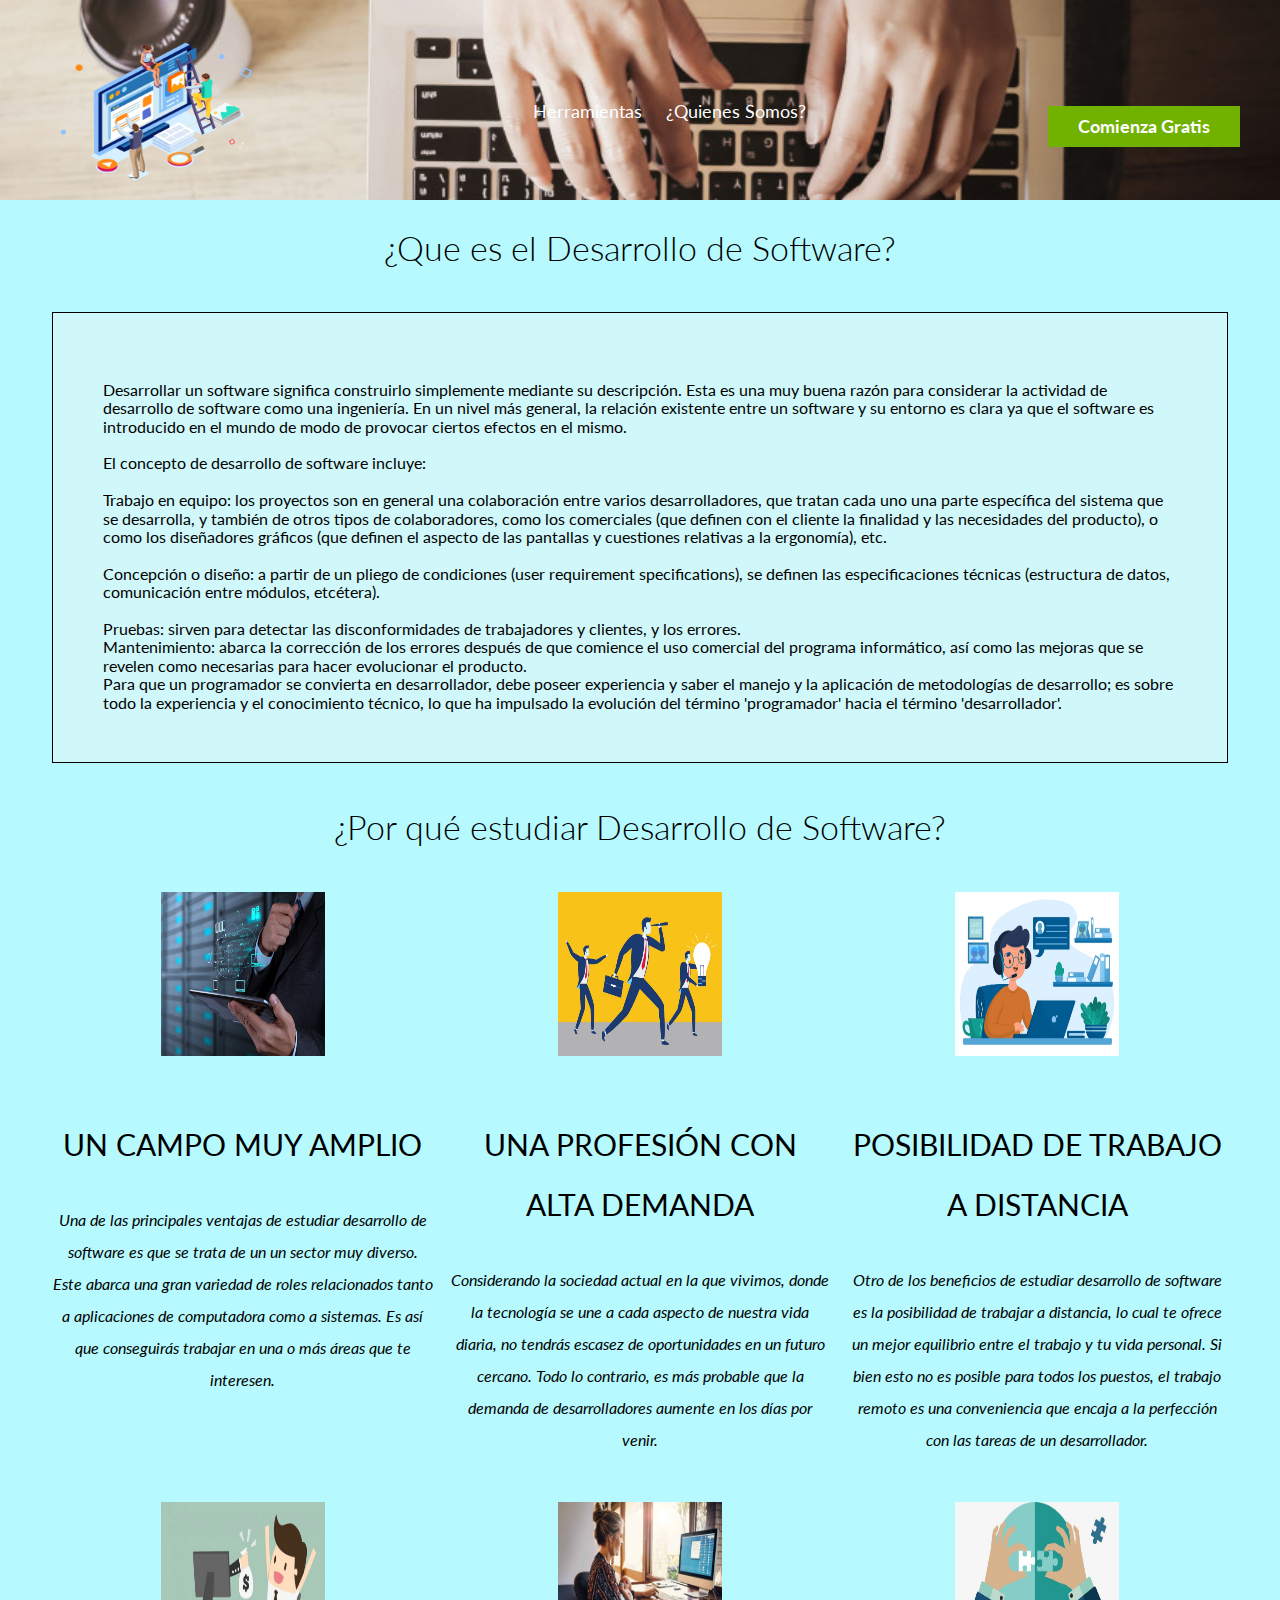
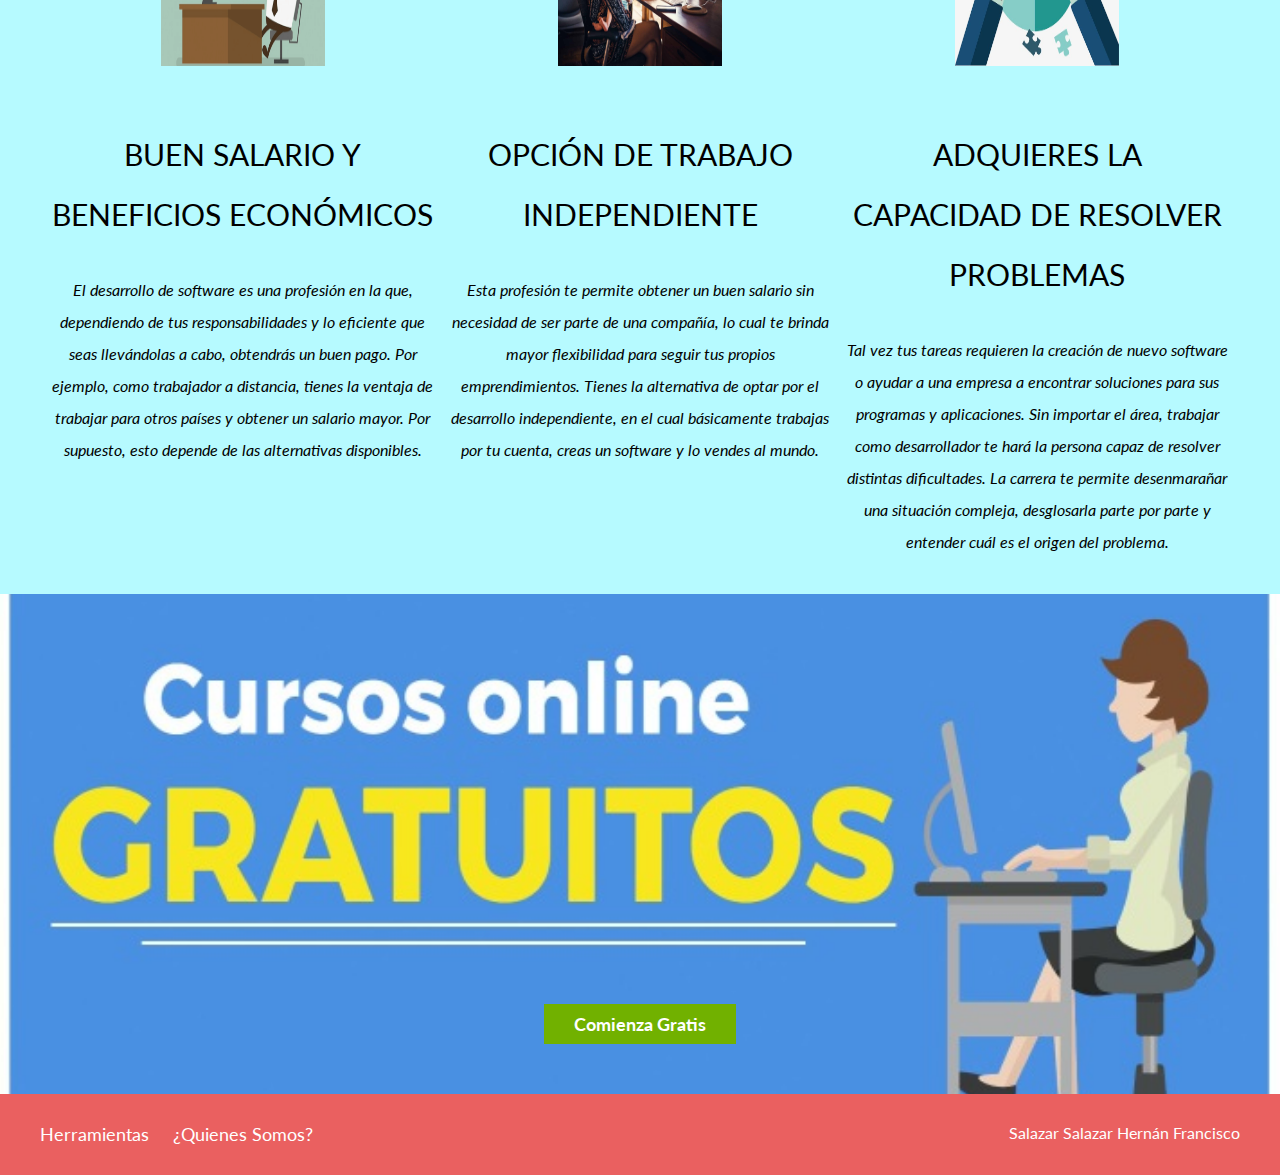
<file: index.html>
<!DOCTYPE html>
<html lang="en">

<head>
    <meta charset="UTF-8">
    <meta http-equiv="X-UA-Compatible" content="IE=edge">
    <meta name="viewport" content="width=device-width, initial-scale=1.0">
    <title>Practica HTML</title>
    <link rel="preconnect" href="https://fonts.googleapis.com">
    <link rel="preconnect" href="https://fonts.gstatic.com" crossorigin>
    <link href="https://fonts.googleapis.com/css?family=Lato:300,400,700,900" rel="stylesheet">
    <link rel="stylesheet" href="css/normalize.css">
    <link rel="stylesheet" href="css/estilos.css">
</head>

<body>
    <header class="site-header inicio">
        <div class="contenedor contenido-header">
            <div class="barra">
                <a href="index.html">
                    <img class="logo" src="img/log2.png" alt="logo">
                </a>
                <nav class="navegacion">
                    <a href="herrameintas.html">Herramientas</a>
                    <a href="somos.html">¿Quienes Somos?</a>
                </nav>
                <p>
                <a class="boton verde" href="curso.html">Comienza Gratis</a>
                </p>
            </div>
        </div>
    </header>
    <main class="contenedor seccion">
        <h2 class="principales fw-300">¿Que es el Desarrollo de Software?</h2>
        <div class="iconos-con">
           <p class="bordes">
            <br>Desarrollar un software significa construirlo simplemente mediante su descripción. Esta es una muy buena razón para considerar la actividad de desarrollo de software como una ingeniería. En un nivel más general, la relación existente entre un software y su entorno es clara ya que el software es introducido en el mundo de modo de provocar ciertos efectos en el mismo.
            </br>
           <br>
            El concepto de desarrollo de software incluye:
        </br>
        <br> Trabajo en equipo: 
        los proyectos son en general una colaboración entre varios desarrolladores, que tratan cada uno una parte específica del sistema que se desarrolla, y también de otros tipos de colaboradores, como los comerciales (que definen con el cliente la finalidad y las necesidades del producto), o como los diseñadores gráficos (que definen el aspecto de las pantallas y cuestiones relativas a la ergonomía), etc.
        </br>  
        <br>   Concepción o diseño: a partir de un pliego de condiciones (user requirement specifications), se definen las especificaciones técnicas (estructura de datos, comunicación entre módulos, etcétera).
        </br>  <br>Pruebas: sirven para detectar las disconformidades de trabajadores y clientes, y los errores.
        <br>Mantenimiento: abarca la corrección de los errores después de que comience el uso comercial del programa informático, así como las mejoras que se revelen como necesarias para hacer evolucionar el producto.
        </br>   
            Para que un programador se convierta en desarrollador, debe poseer experiencia y saber el manejo y la aplicación de metodologías de desarrollo; es sobre todo la experiencia y el conocimiento técnico, lo que ha impulsado la evolución del término 'programador' hacia el término 'desarrollador'.
        </p>
        </div>

   <seccion class="contenedor seccion">
        <h2 class="principales fw-300">¿Por qué estudiar Desarrollo de Software?</h2>
        <div class="iconos-con">
            <div class="iconos">
                <img src="img/campo.jpg" alt="amplio">
                <p class="til">Un campo muy amplio</p>
                <p><em>Una de las principales ventajas de estudiar desarrollo de software es que se trata de un un sector muy diverso. Este abarca una gran variedad de roles relacionados tanto a aplicaciones de computadora como a sistemas. Es así que conseguirás trabajar en una o más áreas que te interesen.</em>
                </p>
            </div>
            <div class="iconos">
                <img src="img/demanda.jpg" alt="demanda">
                <p class="til">Una profesión con alta demanda</p>
                <p><em>Considerando la sociedad actual en la que vivimos, donde la tecnología se une a cada aspecto de nuestra vida diaria, no tendrás escasez de oportunidades en un futuro cercano. Todo lo contrario, es más probable que la demanda de desarrolladores aumente en los días por venir.</em>
                </p>
            </div>
            <div class="iconos">
                <img src="img/teletrabajo.jpg" alt="teletrabajo">
                <p class="til">Posibilidad de trabajo a distancia</p>
                <p><em>Otro de los beneficios de estudiar desarrollo de software es la posibilidad de trabajar a distancia, lo cual te ofrece un mejor equilibrio entre el trabajo y tu vida personal. Si bien esto no es posible para todos los puestos, el trabajo remoto es una conveniencia que encaja a la perfección con las tareas de un desarrollador.</em></p>
            </div>
            
        </div>
        <div class="iconos-con">
            <div class="iconos">
                <img src="img/salario.png" alt="salario">
                <p class="til">Buen salario y beneficios económicos</p>
                <p><em>El desarrollo de software es una profesión en la que, dependiendo de tus responsabilidades y lo eficiente que seas llevándolas a cabo, obtendrás un buen pago. Por ejemplo, como trabajador a distancia, tienes la ventaja de trabajar para otros países y obtener un salario mayor. Por supuesto, esto depende de las alternativas disponibles.</em>
                </p>
            </div>
            <div class="iconos">
                <img src="img/independiente.jpg" alt="independiente">
                <p class="til">Opción de trabajo independiente</p>
                <p><em>Esta profesión te permite obtener un buen salario sin necesidad de ser parte de una compañía, lo cual te brinda mayor flexibilidad para seguir tus propios emprendimientos. Tienes la alternativa de optar por el desarrollo independiente, en el cual básicamente trabajas por tu cuenta, creas un software y lo vendes al mundo.</em>
                </p>
            </div>
            <div class="iconos">
                <img src="img/problemas.jpg" alt="problemas">
                <p class="til">Adquieres la capacidad de resolver problemas</p>
                <p><em>Tal vez tus tareas requieren la creación de nuevo software o ayudar a una empresa a encontrar soluciones para sus programas y aplicaciones. Sin importar el área, trabajar como desarrollador te hará la persona capaz de resolver distintas dificultades. La carrera te permite desenmarañar una situación compleja, desglosarla parte por parte y entender cuál es el origen del problema.</em></p>
            </div>
        </div>
   </seccion>
</main>
    <div class="imagen-contacto">
        <div class="contenedor contenido-contacto">
            <a href="curso.html" class="boton">Comienza Gratis</a>
        </div>
    </div>
    <footer class="site-footer seccion">
        <div class="contenedor contenedor-footer">
            <nav class="navegacion">
                <a href="herrameintas.html">Herramientas</a>
                <a href="somos.html">¿Quienes Somos?</a>
            </nav>
            <p class="creado">Salazar Salazar Hernán Francisco</p>
        </div>
    </footer>
</body>

</html>
</file>
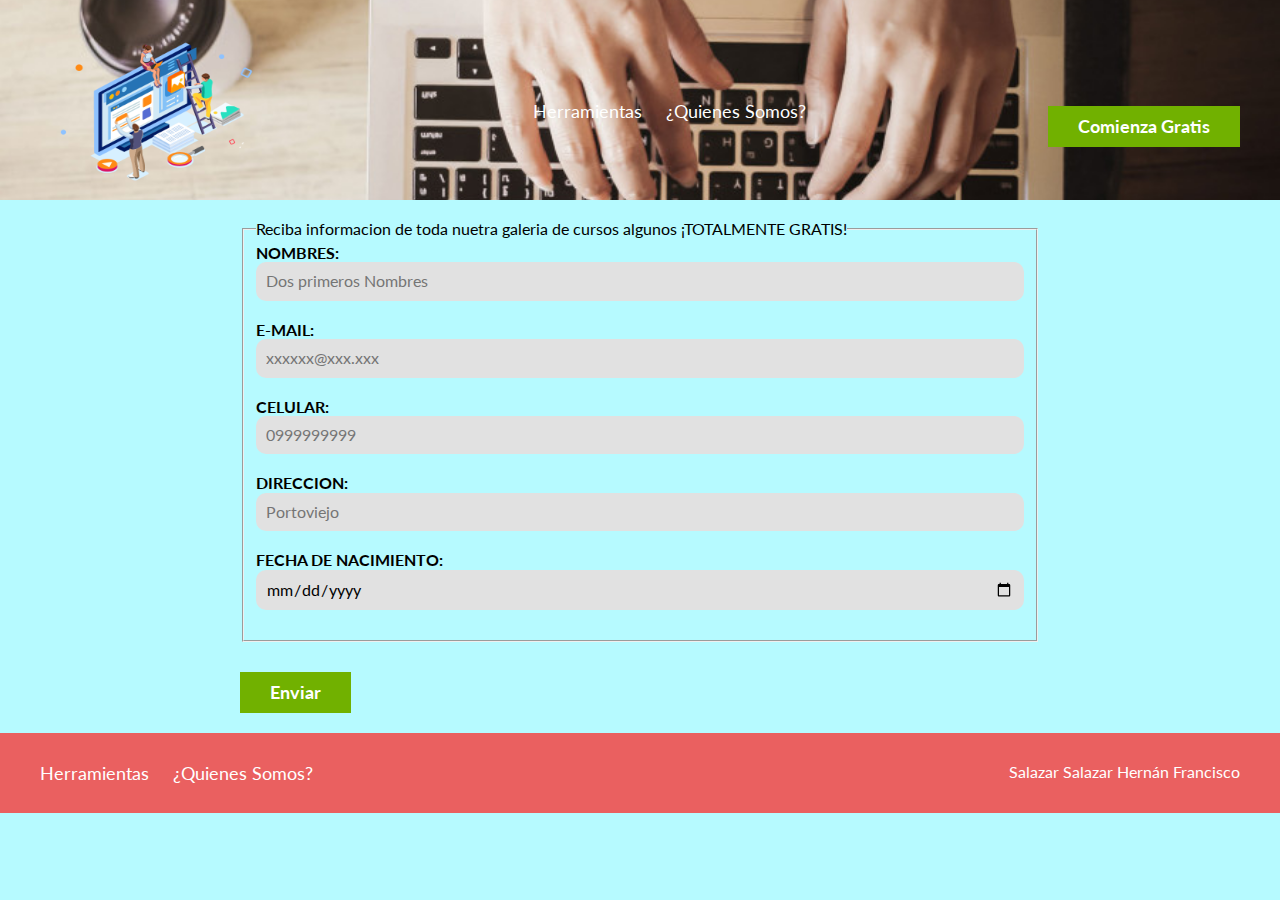
<file: curso.html>
<!DOCTYPE html>
<html lang="en">

<head>
    <meta charset="UTF-8">
    <meta http-equiv="X-UA-Compatible" content="IE=edge">
    <meta name="viewport" content="width=device-width, initial-scale=1.0">
    <title>Comienza Gratis</title>
    <link rel="preconnect" href="https://fonts.googleapis.com">
    <link rel="preconnect" href="https://fonts.gstatic.com" crossorigin>
    <link href="https://fonts.googleapis.com/css?family=Lato:300,400,700,900" rel="stylesheet">
    <link rel="stylesheet" href="css/normalize.css">
    <link rel="stylesheet" href="css/estilos.css">
</head>

<body>
    <header class="site-header inicio">
        <div class="contenedor contenido-header">
            <div class="barra">
                <a href="index.html">
                    <img class="logo" src="img/log2.png" alt="logo">
                </a>
                <nav class="navegacion">
                    <a href="herrameintas.html">Herramientas</a>
                    <a href="somos.html">¿Quienes Somos?</a>
                </nav>
                <p>
                <a class="boton verde" href="curso.html">Comienza Gratis</a>
                </p>
            </div>
        </div>
    </header>
    <main class="contenedor seccion contenido-centrado">
        <form class="contacto" action="">
            <fieldset>
                <legend>Reciba informacion de toda nuetra galeria de cursos algunos ¡TOTALMENTE GRATIS!</legend>
                <label for="nombre">Nombres:</label>
                <input type="text" id="nombre" placeholder="Dos primeros Nombres">

                <label for="email">E-mail: </label>
                <input type="email" id="email" placeholder="xxxxxx@xxx.xxx" required>

                <label for="telefono">Celular:</label>
                <input type="tel" id="telefono" placeholder="0999999999" required>
                
                <label for="direccion">Direccion:</label>
                <input type="text" id="direccion" placeholder="Portoviejo">

                <label for="fecha">Fecha de Nacimiento:</label>
                <input type="date" id="fecha">
                
            
            </fieldset>

            <input type="submit" value="Enviar" class="boton boton-verde">

        </form>
    </main>
    <footer class="site-footer seccion">
        <div class="contenedor contenedor-footer">
            <nav class="navegacion">
                <a href="herrameintas.html">Herramientas</a>
                <a href="somos.html">¿Quienes Somos?</a>
            </nav>
            <p class="creado">Salazar Salazar Hernán Francisco</p>
        </div>
    </footer>
</body>
</file>
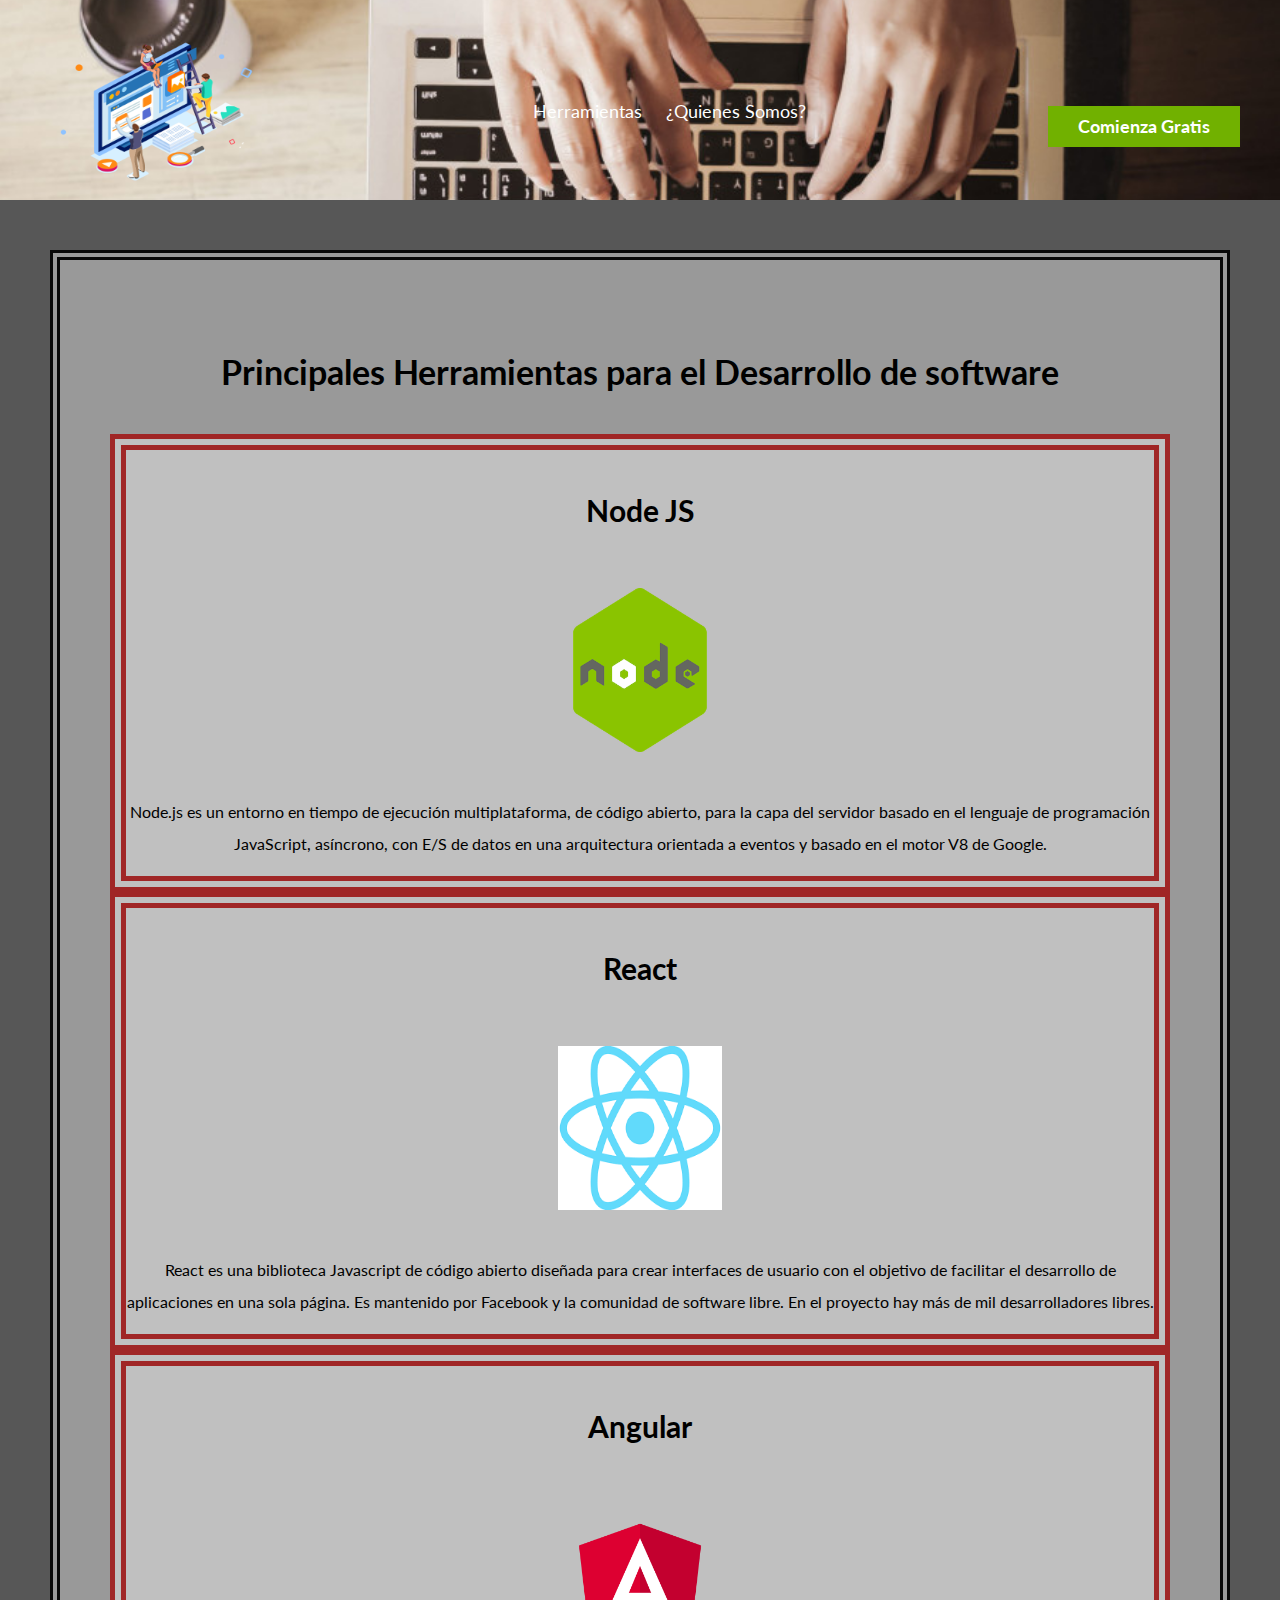
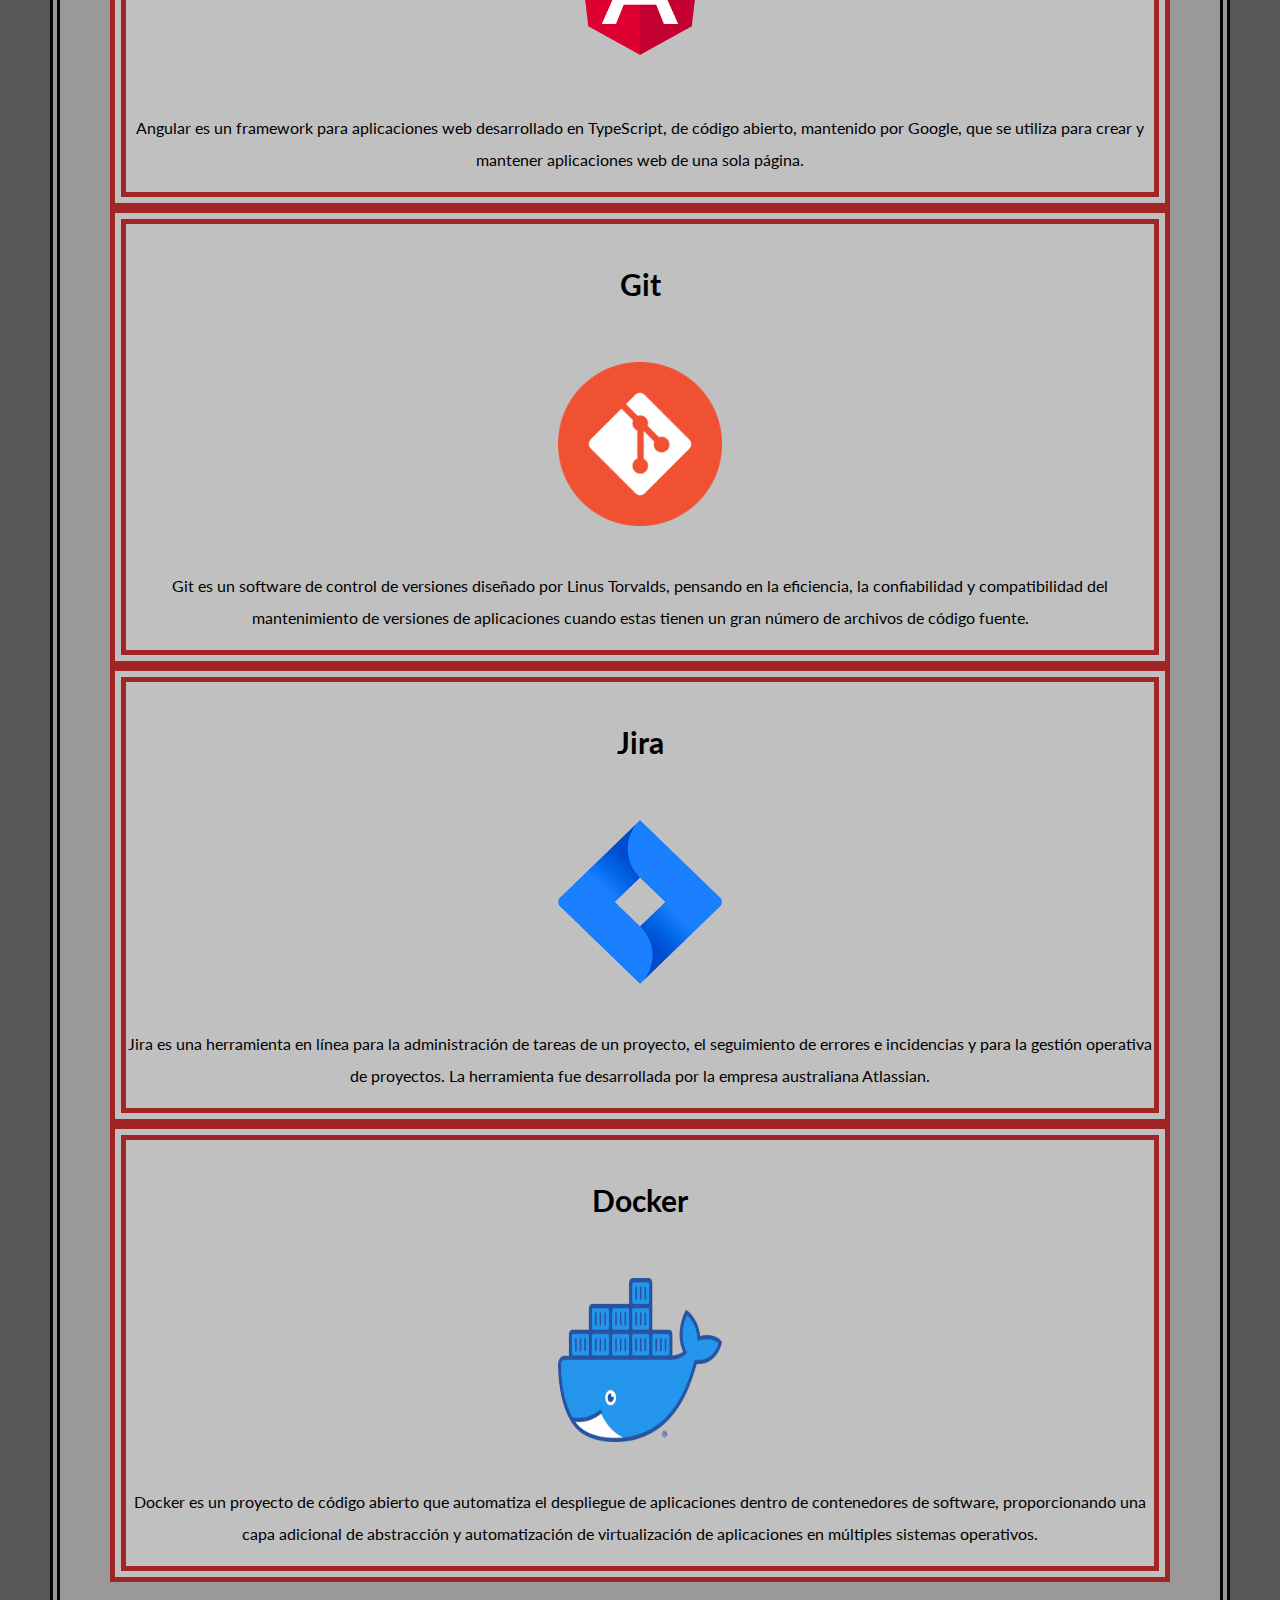
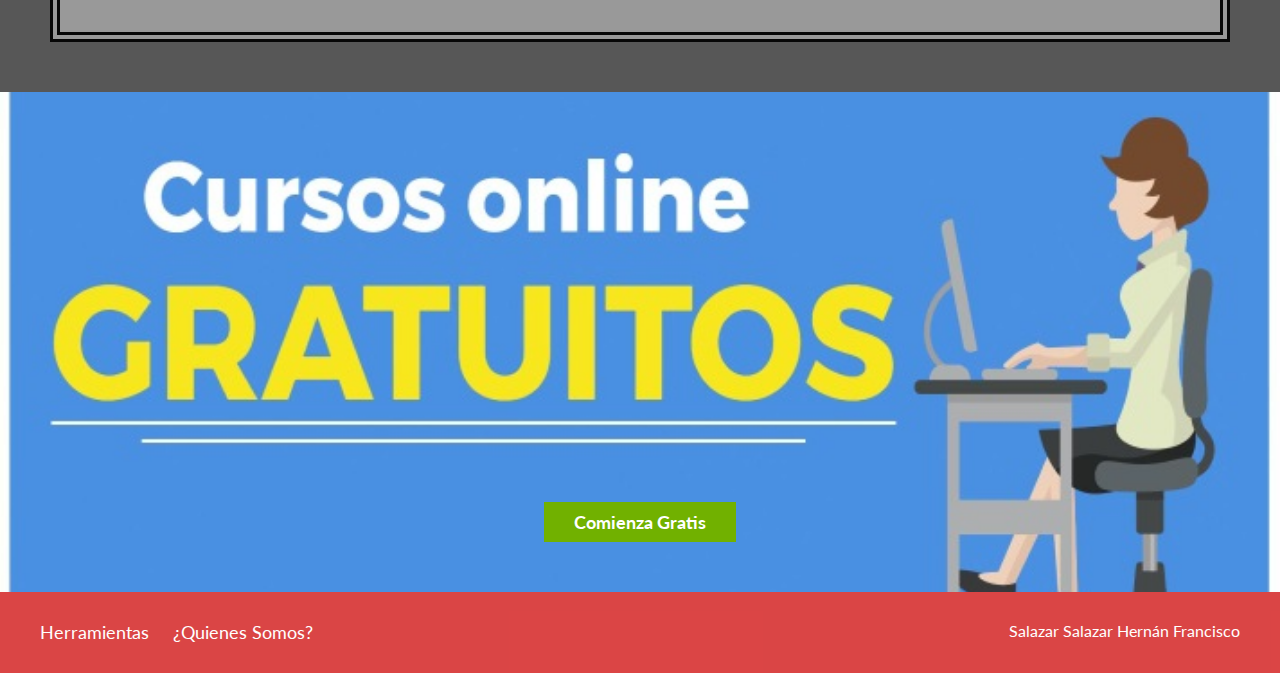
<file: herrameintas.html>
<!DOCTYPE html>
<html lang="en">

<head>
    <meta charset="UTF-8">
    <meta http-equiv="X-UA-Compatible" content="IE=edge">
    <meta name="viewport" content="width=device-width, initial-scale=1.0">
    <title>Principales Herramientas</title>
    <link rel="preconnect" href="https://fonts.googleapis.com">
    <link rel="preconnect" href="https://fonts.gstatic.com" crossorigin>
    <link href="https://fonts.googleapis.com/css?family=Lato:300,400,700,900" rel="stylesheet">
    <link rel="stylesheet" href="css/normalize.css">
    <link rel="stylesheet" href="css/estilos.css">
</head>

<body class="fondoh">
    <header class="site-header inicio">
        <div class="contenedor contenido-header">
            <div class="barra">
                <a href="index.html">
                    <img class="logo" src="img/log2.png" alt="logo">
                </a>
                <nav class="navegacion">
                    <a href="herrameintas.html">Herramientas</a>
                    <a href="somos.html">¿Quienes Somos?</a>
                </nav>
                <p>
                <a class="boton verde" href="curso.html">Comienza Gratis</a>
                </p>
            </div>
        </div>
    </header>
    <main>
     <section class="borde2 iconos">  
         <h2>Principales Herramientas para el Desarrollo de software</h2>
    <div>
     <div class="borde">
         <h3>Node JS</h3>
        <a href="https://nodejs.org/es/" target="_blank"><img src="img/node.png" alt="node"></a> 
         <p>
            Node.js es un entorno en tiempo de ejecución multiplataforma, de código abierto, para la capa del servidor basado en el lenguaje de programación JavaScript, asíncrono, con E/S de datos en una arquitectura orientada a eventos y basado en el motor V8 de Google.
         </p>
     </div> 
     <div class="borde">
        <h3>React</h3>
        <a href="https://es.reactjs.org/" target="_blank"><img src="img/react.png" alt="react"></a> 
        <p>
            React es una biblioteca Javascript de código abierto diseñada para crear interfaces de usuario con el objetivo de facilitar el desarrollo de aplicaciones en una sola página. Es mantenido por Facebook y la comunidad de software libre. En el proyecto hay más de mil desarrolladores libres.
        </p>
    </div> 
    <div class="borde">
        <h3>Angular</h3>
        <a href="https://angular.io/" target="_blank"><img src="img/angular.png" alt="angular"></a> 
        <p>
            Angular es un framework para aplicaciones web desarrollado en TypeScript, de código abierto, mantenido por Google, que se utiliza para crear y mantener aplicaciones web de una sola página.
        </p>
    </div> 
    <div class="borde">
        <h3>Git</h3>
        <a href="https://git-scm.com/" target="_blank"><img src="img/git.png" alt="git"></a> 
        <p>
            Git es un software de control de versiones diseñado por Linus Torvalds, pensando en la eficiencia, la confiabilidad y compatibilidad del mantenimiento de versiones de aplicaciones cuando estas tienen un gran número de archivos de código fuente.
        </p>
    </div> 
    <div class="borde">
        <h3>Jira</h3>
        <a href="https://www.atlassian.com/es/software/jira?&aceid=&adposition=&adgroup=109687540304&campaign=10332064761&creative=443576046641&device=c&keyword=jira&matchtype=e&network=g&placement=&ds_kids=p55122863591&ds_e=GOOGLE&ds_eid=700000001550060&ds_e1=GOOGLE&gclid=Cj0KCQjw6NmHBhD2ARIsAI3hrM1dUhVkskzZ4c2yrxfa3SxVvjSramscQyuPFPynyo9-L_EhTtxcfbAaAvvBEALw_wcB&gclsrc=aw.ds" target="_blank"><img src="img/jira.png" alt="jira"></a> 
        <p>
            Jira es una herramienta en línea para la administración de tareas de un proyecto, el seguimiento de errores e incidencias y para la gestión operativa de proyectos. La herramienta fue desarrollada por la empresa australiana Atlassian.
        </p>
    </div> 
    <div class="borde">
        <h3>Docker</h3>
        <a href="https://www.docker.com/" target="_blank"><img src="img/dock.png" alt="Docker"></a> 
        <p>
            Docker es un proyecto de código abierto que automatiza el despliegue de aplicaciones dentro de contenedores de software, proporcionando una capa adicional de abstracción y automatización de virtualización de aplicaciones en múltiples sistemas operativos.​
        </p>
    </div> 
</div>
    </section> 
    </main>
    <div class="imagen-contacto">
        <div class="contenedor contenido-contacto">
            <a href="curso.html" class="boton">Comienza Gratis</a>
        </div>
    </div>
    <footer class="site-footer seccion">
        <div class="contenedor contenedor-footer">
            <nav class="navegacion">
                <a href="herrameintas.html">Herramientas</a>
                <a href="somos.html">¿Quienes Somos?</a>
            </nav>
            <p class="creado">Salazar Salazar Hernán Francisco</p>
        </div>
    </footer>
</body>
</file>
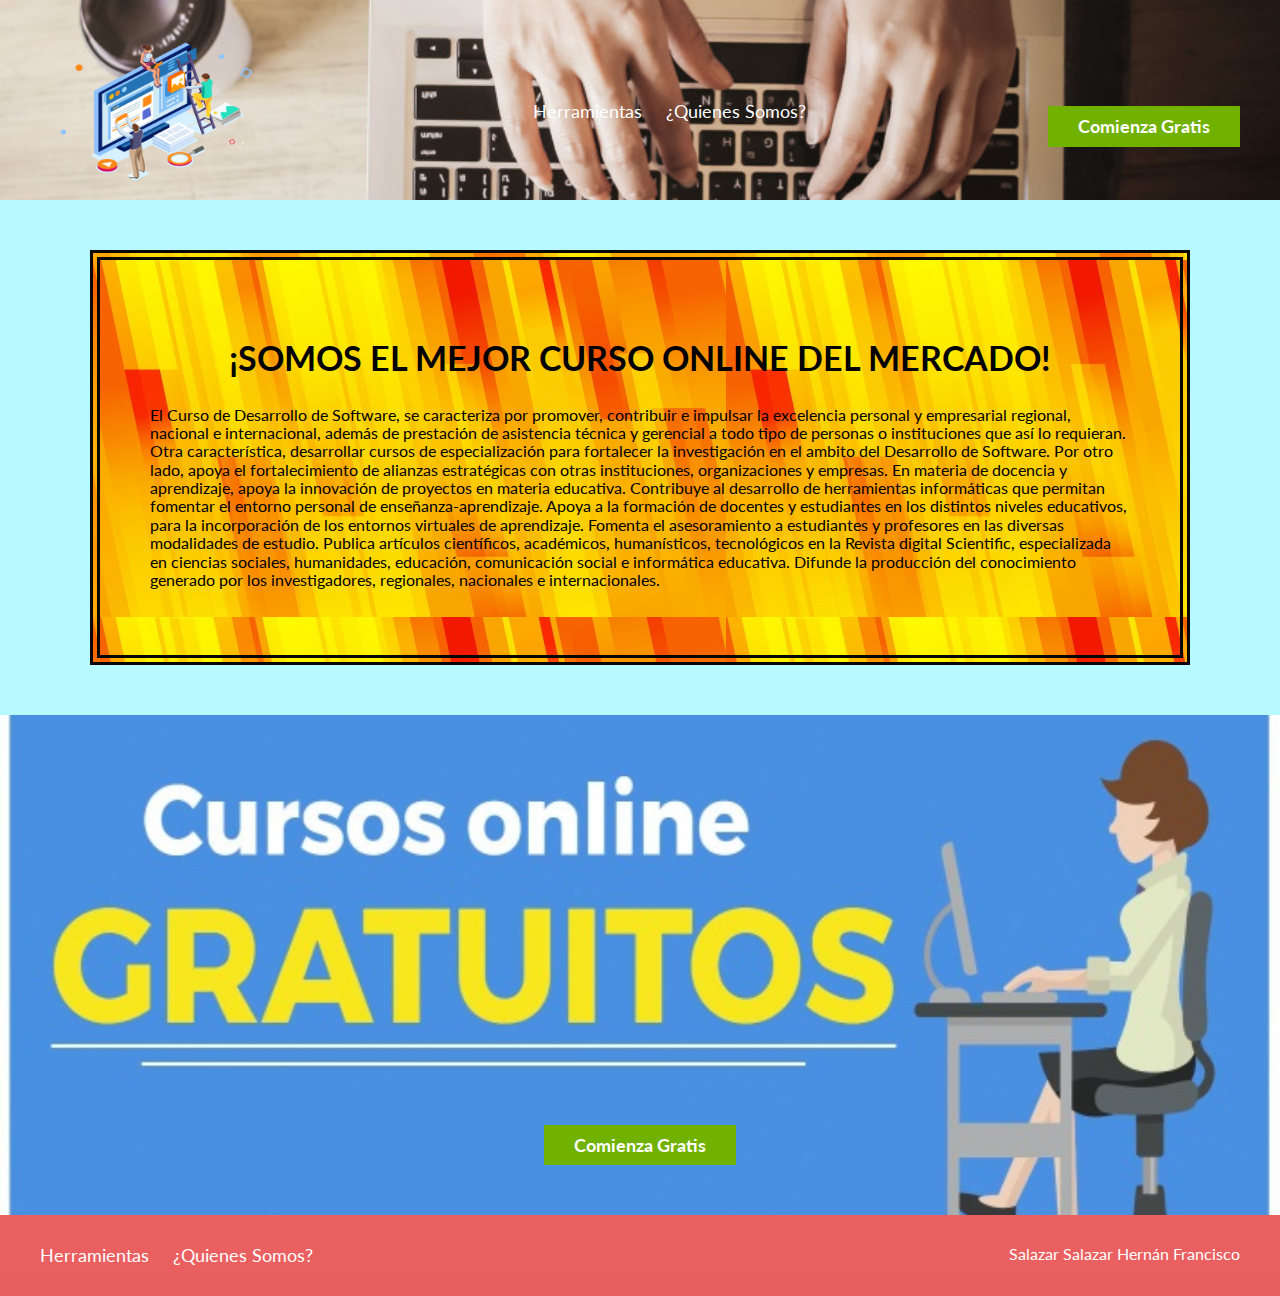
<file: somos.html>
<!DOCTYPE html>
<html lang="en">

<head>
    <meta charset="UTF-8">
    <meta http-equiv="X-UA-Compatible" content="IE=edge">
    <meta name="viewport" content="width=device-width, initial-scale=1.0">
    <title>Nosotros</title>
    <link rel="preconnect" href="https://fonts.googleapis.com">
    <link rel="preconnect" href="https://fonts.gstatic.com" crossorigin>
    <link href="https://fonts.googleapis.com/css?family=Lato:300,400,700,900" rel="stylesheet">
    <link rel="stylesheet" href="css/normalize.css">
    <link rel="stylesheet" href="css/estilos.css">
</head>

<body>
    <header class="site-header inicio">
        <div class="contenedor contenido-header">
            <div class="barra">
                <a href="index.html">
                    <img class="logo" src="img/log2.png" alt="logo">
                </a>
                <nav class="navegacion">
                    <a href="herrameintas.html">Herramientas</a>
                    <a href="somos.html">¿Quienes Somos?</a>
                </nav>
                <p>
                    <a class="boton verde" href="curso.html">Comienza Gratis</a>
                </p>
            </div>
        </div>
    </header>
    <main class="contenedor seccion">
        <section class="borde2 fondos">
            <h2 class="somos">¡Somos el mejor curso Online del Mercado!</h2>
            <div>
                <p>

                    El Curso de Desarrollo de Software, se caracteriza por promover, contribuir e impulsar la excelencia
                    personal y empresarial regional, nacional e internacional, además de prestación de asistencia
                    técnica y gerencial a todo tipo de personas o instituciones que así lo requieran.

                    Otra característica, desarrollar cursos de especialización para fortalecer la investigación en el
                    ambito del Desarrollo de Software.

                    Por otro lado, apoya el fortalecimiento de alianzas estratégicas con otras instituciones,
                    organizaciones y empresas.

                    En materia de docencia y aprendizaje, apoya la innovación de proyectos en materia educativa.

                    Contribuye al desarrollo de herramientas informáticas que permitan fomentar el entorno personal de
                    enseñanza-aprendizaje.

                    Apoya a la formación de docentes y estudiantes en los distintos niveles educativos, para la
                    incorporación de los entornos virtuales de aprendizaje.

                    Fomenta el asesoramiento a estudiantes y profesores en las diversas modalidades de estudio.

                    Publica artículos científicos, académicos, humanísticos, tecnológicos en la Revista digital
                    Scientific, especializada en ciencias sociales, humanidades, educación, comunicación social e
                    informática educativa.

                    Difunde la producción del conocimiento generado por los investigadores, regionales, nacionales e
                    internacionales.
                </p>
            </div>
        </section>
    </main>
    <div class="imagen-contacto">
        <div class="contenedor contenido-contacto">
            <a href="curso.html" class="boton">Comienza Gratis</a>
        </div>
    </div>
    <footer class="site-footer seccion">
        <div class="contenedor contenedor-footer">
            <nav class="navegacion">
                <a href="herrameintas.html">Herramientas</a>
                <a href="somos.html">¿Quienes Somos?</a>
            </nav>
            <p class="creado">Salazar Salazar Hernán Francisco</p>
        </div>
    </footer>
</body>
</file>
<file: css/estilos.css>
html {
    box-sizing: border-box;
    font-size: 62.5%; /** Reset para REMS - 62.5% = 10px de 16px **/
}
*, *:before, *:after {
    box-sizing: inherit;
}
body{
font-family: 'Lato', sans-serif; 
font-size: 1.6rem;
background-color: #b6faff;

}
.contenido-centrado {
    max-width: 800px;
}
.contenedor{
    max-width: 120rem;
    margin: 0 auto 0 auto;
}
.contenedoro{
    margin: 0 auto 0 auto;
    align-content: center;
}
h1{
   font-size: 3.8rem; 
}
h2{
    font-size: 3.4rem; 
 }
 
h3{
    font-size: 3rem; 
 }
 h4{
    font-size: 2.6rem; 
 }
.seccion{
margin-top: 2rem;
margin-bottom: 2rem;
}  

.site-header.inicio{
background-image: url(../img/log.jpg);
background-position: center center;
background-size:cover;
height: 20vh;
min-height: 20rem;
}
.site-header {
    background-color: #000000d7;
    padding: .5rem 0 .2rem 0;
}
.contenido-header{
    height: 100%;
    display: flex;
    flex-direction: column;
    justify-content: space-between;
}
.contenido-header h1{
    color: rgb(46, 3, 3);
    padding: 2rem;

}
.logo{
    width: 25rem;
    height: 15rem;
}
.barra{
    display: flex;
    justify-content:space-between;
    padding-top: 3rem;
    align-items: center;
}

.navegacion a{
 color: white;
 text-decoration: none;
 font-size: 1.8rem;
 margin-right: 2rem;
}

.navegacion a:last-of-type{
    margin: 0;
}
.navegacion a:hover{
    color: yellow;
}
.barra p:hover{
    color: yellow;
}
.iconos-con{
    display: flex;
    justify-content: space-between;
    margin: 1.2rem;
    align-content: center;
}
.iconos{
    flex-basis: calc(33.3% - 1rem);
    text-align: center;
    line-height: 2;

}
.iconos img{
    height: 20rem;
    width: 20rem;
    padding: 1.8rem;
}
.til{
    background-position: center center;
    text-transform: uppercase;
    text-decoration: none;
    font-size: 3rem; 
    color: rgb(0, 0, 0);
    display: flex;
    flex-direction: column;
    
}
.iconos a:hover{
    color: yellow;
}
.principales{
    text-align: center;
}
.bordes{
    border-style: double ;
    border-color: #000000;
    border-width: 1PX;
    background-color: #f5f5f56b;
    padding: 50px;
}
.borde2{
background-color: #F5F5F5;
}
.imagen-contacto{
    margin-top: 1.5rem;
    background-image: url(../img/gratuitos.jpg);
    background-position: center center;
    background-size: cover;
    height: 50rem;
    display: flex;
    align-items: center;
}
.contenido-contacto{
    display: grid;
    align-self: flex-end;
    padding: 50px;
}
.contenido-contacto p{
    font-size: 1.8rem;
}
.boton{
    color: white;
    background-color:#71b100 ;
    font-weight: 700;
    text-decoration: none;
    font-size: 1.8rem;
    padding: 1rem 3rem;
}
.boton:hover{
    background-color: rgb(141, 248, 19);
}

.fw-300 {
    font-weight: 300;
}
.centrar-texto {
    text-align: center;
}
.d-block {
    display: block!important;
}
.contenido-centrado {
    max-width: 800px;
}
.site-footer{
    background-color: #f34242d7;
    margin: 0;
}
.creado{
    margin: 0;
    color: white;
}
.contenedor-footer{
    padding: 3rem 0;
    display: flex;
    justify-content: space-between;
}
.principales a{
    background-position: center center;
    text-transform: uppercase;
    text-decoration: none;
    font-size: 3rem; 
    color: rgb(0, 0, 0);
   
}
.principales a:hover{
    color: blue;
}
.bideas{
    border-style: double;
    border-color: #c5fa06;
    border-width: 15px;
   background-image: url(../img/fondo3.jpg);
   background-position: center center;
   height: 20rem;
   width: 100rem;
   background-size:contain;
   text-align: center;
}
.bideas p{
    color:rgb(0, 0, 0);
    font-size: 2rem;
    font-family:'Franklin Gothic Medium', 'Arial Narrow', Arial, sans-serif;
    
}
.seccioncurso{
    text-align: center;

    width: 70rem;
    border: double;
margin-top: 5rem;
margin-block: 5rem;
background-image: url(../img/pizarra.jpg);
background-position: center center;
background-size: cover;

}
.pseccion{
    display: flex;  
}

label {
    font-weight: 700;
    text-transform: uppercase;
    display: block;
}
input:not([type="submit"]),
textarea,
select {
    padding: 1rem;
    display: block;
    width: 100%;
    background-color: #e1e1e1;
    margin-bottom: 2rem;
    border: none;
    border-radius: 1rem;
}
input[type="radio"]{
    width: auto;
    margin: 0;
}
select {
    -webkit-appearance: none;
    appearance: none;
}
textarea {
    height: 20rem;
}
.fw-300 {
    font-weight: 300;
}
.centrar-texto {
    text-align: center;
}
.d-block {
    display: block!important;
}
.contenido-centrado {
    max-width: 800px;
}
.boton {
    color: #ffffff;
    font-weight: 700;
    text-decoration: none;
    font-size: 1.8rem;
    padding: 1rem 3rem;
    margin-top: 3rem;
    display: inline-block;
    text-align: center;
    border: none;
    display: block;
    flex: 0 0 100%;
}
@media (min-width: 768px) {
    .boton {
        display: inline-block;
        flex: 0 0 auto;
    }
}
.boton:hover {
    cursor: pointer;
}
.boton-amarillo {
    background-color: #E08709;
}
.boton-verde {
    background-color: #71B100;
}
.borde{
    border-style: double ;
    border-color: #a02626;
    border-width: 16PX;
    background-color: #f5f5f56b;
}
.borde2{
    border-style: double ;
    border-color: #070707;
    border-width: 10PX;
    background-color: #f5f5f56b;
    margin: 5rem;
    padding: 5rem;
}
.fondoh{
    background-color: #575757;
}
.somos{
    text-align: center;
    text-transform: uppercase;
}.fondos{
    background-image: url(../img/llamativo.jpg);
}
</file>
